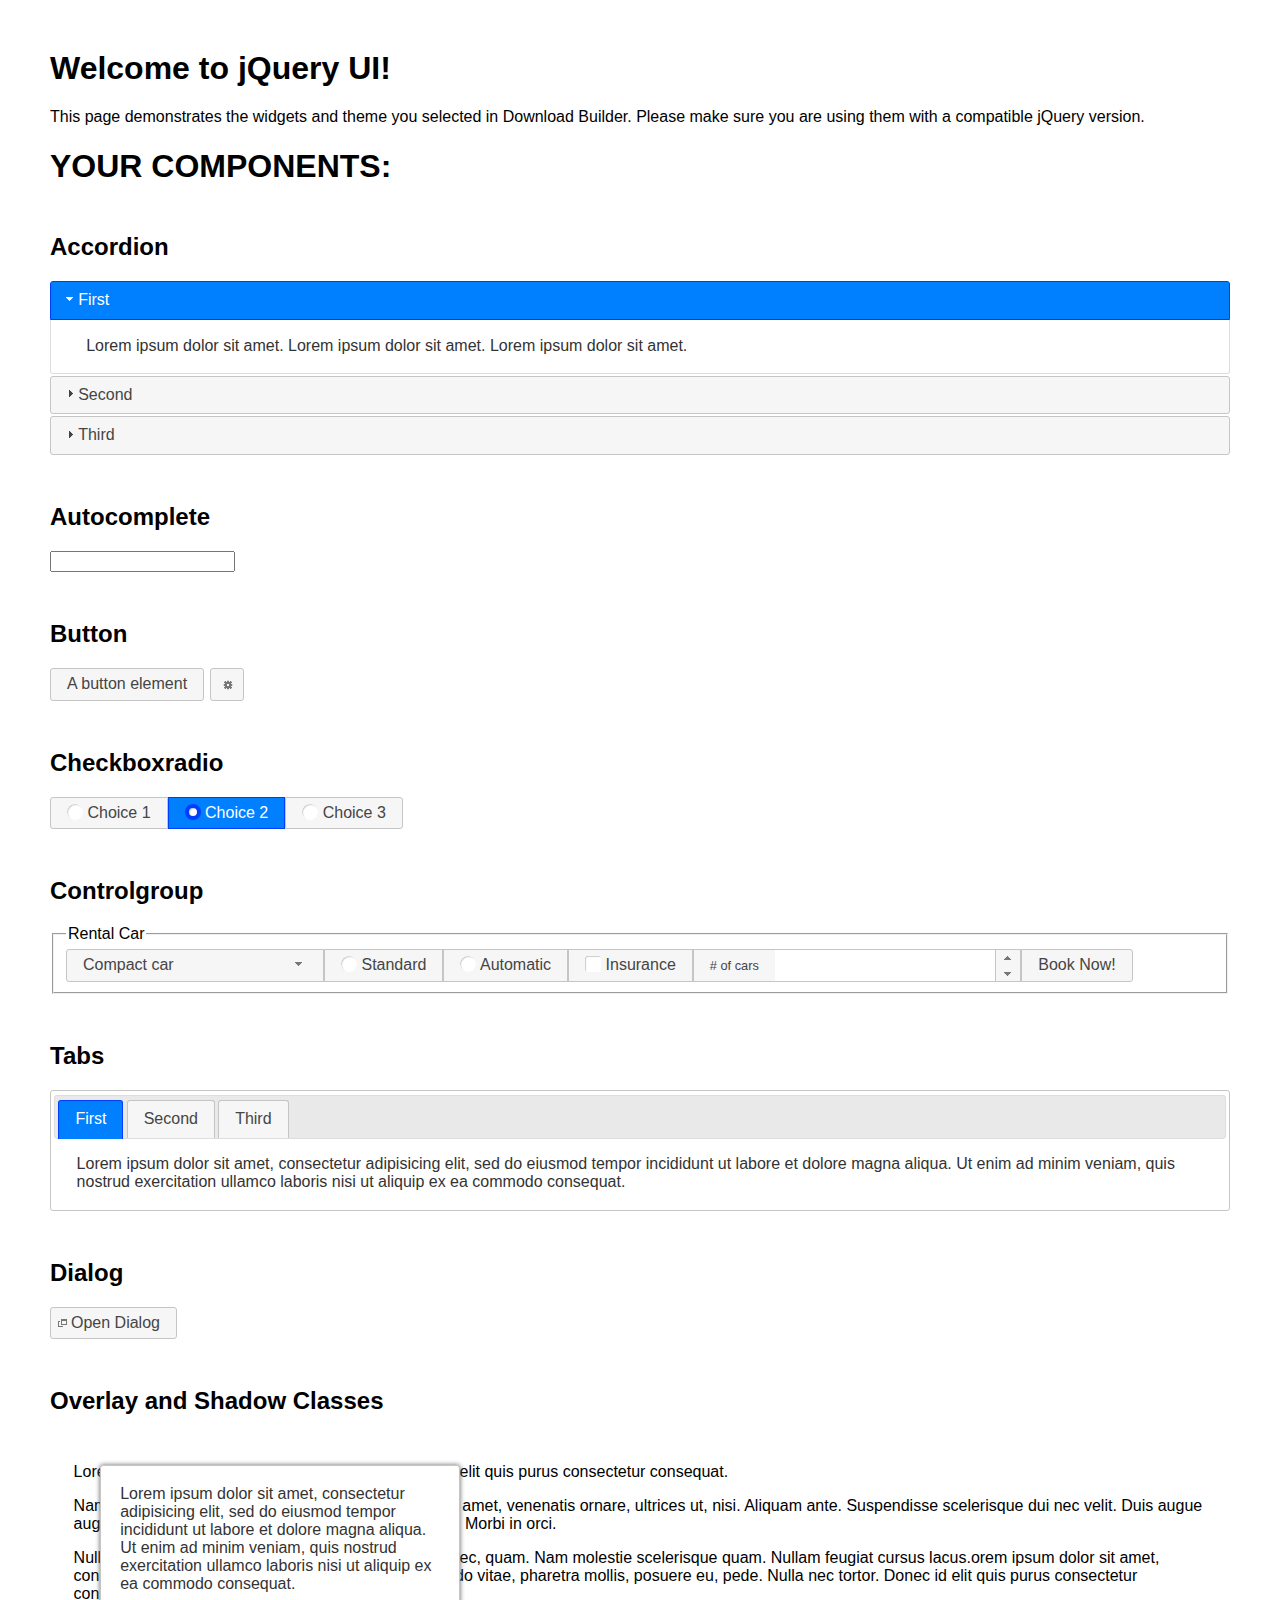
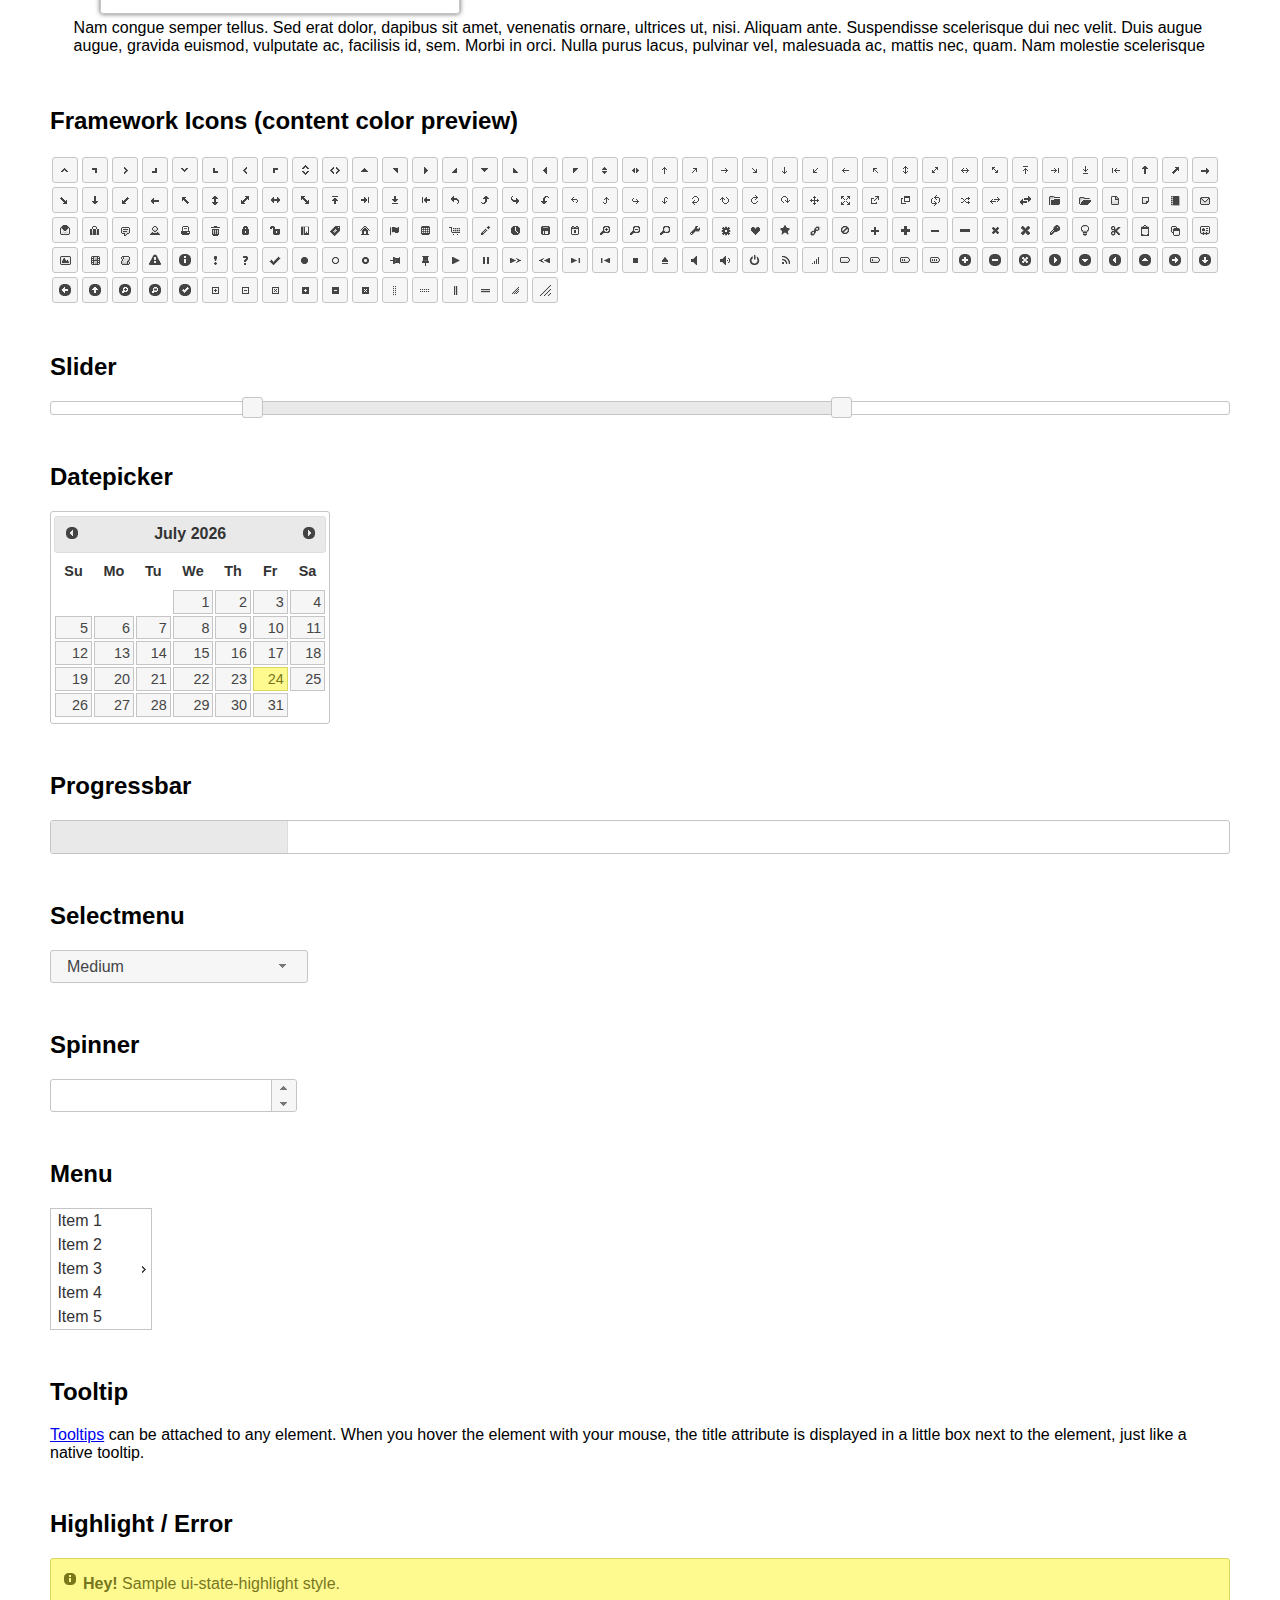
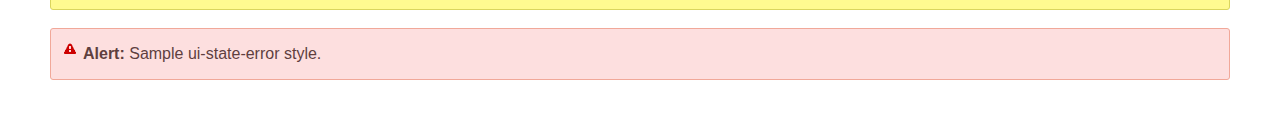
<file: home/static/home/jquery-ui/index.html>
<!doctype html>
<html lang="us">
<head>
	<meta charset="utf-8">
	<title>jQuery UI Example Page</title>
	<link href="jquery-ui.css" rel="stylesheet">
	<style>
	body{
		font-family: "Trebuchet MS", sans-serif;
		margin: 50px;
	}
	.demoHeaders {
		margin-top: 2em;
	}
	#dialog-link {
		padding: .4em 1em .4em 20px;
		text-decoration: none;
		position: relative;
	}
	#dialog-link span.ui-icon {
		margin: 0 5px 0 0;
		position: absolute;
		left: .2em;
		top: 50%;
		margin-top: -8px;
	}
	#icons {
		margin: 0;
		padding: 0;
	}
	#icons li {
		margin: 2px;
		position: relative;
		padding: 4px 0;
		cursor: pointer;
		float: left;
		list-style: none;
	}
	#icons span.ui-icon {
		float: left;
		margin: 0 4px;
	}
	.fakewindowcontain .ui-widget-overlay {
		position: absolute;
	}
	select {
		width: 200px;
	}
	</style>
</head>
<body>

<h1>Welcome to jQuery UI!</h1>

<div class="ui-widget">
	<p>This page demonstrates the widgets and theme you selected in Download Builder. Please make sure you are using them with a compatible jQuery version.</p>
</div>

<h1>YOUR COMPONENTS:</h1>


<!-- Accordion -->
<h2 class="demoHeaders">Accordion</h2>
<div id="accordion">
	<h3>First</h3>
	<div>Lorem ipsum dolor sit amet. Lorem ipsum dolor sit amet. Lorem ipsum dolor sit amet.</div>
	<h3>Second</h3>
	<div>Phasellus mattis tincidunt nibh.</div>
	<h3>Third</h3>
	<div>Nam dui erat, auctor a, dignissim quis.</div>
</div>



<!-- Autocomplete -->
<h2 class="demoHeaders">Autocomplete</h2>
<div>
	<input id="autocomplete" title="type &quot;a&quot;">
</div>



<!-- Button -->
<h2 class="demoHeaders">Button</h2>
<button id="button">A button element</button>
<button id="button-icon">An icon-only button</button>



<!-- Checkboxradio -->
<h2 class="demoHeaders">Checkboxradio</h2>
<form style="margin-top: 1em;">
	<div id="radioset">
		<input type="radio" id="radio1" name="radio"><label for="radio1">Choice 1</label>
		<input type="radio" id="radio2" name="radio" checked="checked"><label for="radio2">Choice 2</label>
		<input type="radio" id="radio3" name="radio"><label for="radio3">Choice 3</label>
	</div>
</form>



<!-- Controlgroup -->
<h2 class="demoHeaders">Controlgroup</h2>
<fieldset>
	<legend>Rental Car</legend>
	<div id="controlgroup">
		<select id="car-type">
			<option>Compact car</option>
			<option>Midsize car</option>
			<option>Full size car</option>
			<option>SUV</option>
			<option>Luxury</option>
			<option>Truck</option>
			<option>Van</option>
		</select>
		<label for="transmission-standard">Standard</label>
		<input type="radio" name="transmission" id="transmission-standard">
		<label for="transmission-automatic">Automatic</label>
		<input type="radio" name="transmission" id="transmission-automatic">
		<label for="insurance">Insurance</label>
		<input type="checkbox" name="insurance" id="insurance">
		<label for="horizontal-spinner" class="ui-controlgroup-label"># of cars</label>
		<input id="horizontal-spinner" class="ui-spinner-input">
		<button>Book Now!</button>
	</div>
</fieldset>



<!-- Tabs -->
<h2 class="demoHeaders">Tabs</h2>
<div id="tabs">
	<ul>
		<li><a href="#tabs-1">First</a></li>
		<li><a href="#tabs-2">Second</a></li>
		<li><a href="#tabs-3">Third</a></li>
	</ul>
	<div id="tabs-1">Lorem ipsum dolor sit amet, consectetur adipisicing elit, sed do eiusmod tempor incididunt ut labore et dolore magna aliqua. Ut enim ad minim veniam, quis nostrud exercitation ullamco laboris nisi ut aliquip ex ea commodo consequat.</div>
	<div id="tabs-2">Phasellus mattis tincidunt nibh. Cras orci urna, blandit id, pretium vel, aliquet ornare, felis. Maecenas scelerisque sem non nisl. Fusce sed lorem in enim dictum bibendum.</div>
	<div id="tabs-3">Nam dui erat, auctor a, dignissim quis, sollicitudin eu, felis. Pellentesque nisi urna, interdum eget, sagittis et, consequat vestibulum, lacus. Mauris porttitor ullamcorper augue.</div>
</div>



<h2 class="demoHeaders">Dialog</h2>
<p>
	<button id="dialog-link" class="ui-button ui-corner-all ui-widget">
		<span class="ui-icon ui-icon-newwin"></span>Open Dialog
	</button>
</p>

<h2 class="demoHeaders">Overlay and Shadow Classes</h2>
<div style="position: relative; width: 96%; height: 200px; padding:1% 2%; overflow:hidden;" class="fakewindowcontain">
	<p>Lorem ipsum dolor sit amet,  Nulla nec tortor. Donec id elit quis purus consectetur consequat. </p><p>Nam congue semper tellus. Sed erat dolor, dapibus sit amet, venenatis ornare, ultrices ut, nisi. Aliquam ante. Suspendisse scelerisque dui nec velit. Duis augue augue, gravida euismod, vulputate ac, facilisis id, sem. Morbi in orci. </p><p>Nulla purus lacus, pulvinar vel, malesuada ac, mattis nec, quam. Nam molestie scelerisque quam. Nullam feugiat cursus lacus.orem ipsum dolor sit amet, consectetur adipiscing elit. Donec libero risus, commodo vitae, pharetra mollis, posuere eu, pede. Nulla nec tortor. Donec id elit quis purus consectetur consequat. </p><p>Nam congue semper tellus. Sed erat dolor, dapibus sit amet, venenatis ornare, ultrices ut, nisi. Aliquam ante. Suspendisse scelerisque dui nec velit. Duis augue augue, gravida euismod, vulputate ac, facilisis id, sem. Morbi in orci. Nulla purus lacus, pulvinar vel, malesuada ac, mattis nec, quam. Nam molestie scelerisque quam. </p><p>Nullam feugiat cursus lacus.orem ipsum dolor sit amet, consectetur adipiscing elit. Donec libero risus, commodo vitae, pharetra mollis, posuere eu, pede. Nulla nec tortor. Donec id elit quis purus consectetur consequat. Nam congue semper tellus. Sed erat dolor, dapibus sit amet, venenatis ornare, ultrices ut, nisi. Aliquam ante. </p><p>Suspendisse scelerisque dui nec velit. Duis augue augue, gravida euismod, vulputate ac, facilisis id, sem. Morbi in orci. Nulla purus lacus, pulvinar vel, malesuada ac, mattis nec, quam. Nam molestie scelerisque quam. Nullam feugiat cursus lacus.orem ipsum dolor sit amet, consectetur adipiscing elit. Donec libero risus, commodo vitae, pharetra mollis, posuere eu, pede. Nulla nec tortor. Donec id elit quis purus consectetur consequat. Nam congue semper tellus. Sed erat dolor, dapibus sit amet, venenatis ornare, ultrices ut, nisi. </p>

	<!-- ui-dialog -->
	<div class="ui-widget-overlay ui-front"></div>
	<div style="position: absolute; width: 320px; left: 50px; top: 30px; padding: 1.2em" class="ui-widget ui-front ui-widget-content ui-corner-all ui-widget-shadow">
		Lorem ipsum dolor sit amet, consectetur adipisicing elit, sed do eiusmod tempor incididunt ut labore et dolore magna aliqua. Ut enim ad minim veniam, quis nostrud exercitation ullamco laboris nisi ut aliquip ex ea commodo consequat.
	</div>

</div>

<!-- ui-dialog -->
<div id="dialog" title="Dialog Title">
	<p>Lorem ipsum dolor sit amet, consectetur adipisicing elit, sed do eiusmod tempor incididunt ut labore et dolore magna aliqua. Ut enim ad minim veniam, quis nostrud exercitation ullamco laboris nisi ut aliquip ex ea commodo consequat.</p>
</div>



<h2 class="demoHeaders">Framework Icons (content color preview)</h2>
<ul id="icons" class="ui-widget ui-helper-clearfix">
	<li class="ui-state-default ui-corner-all" title=".ui-icon-caret-1-n"><span class="ui-icon ui-icon-caret-1-n"></span></li>
	<li class="ui-state-default ui-corner-all" title=".ui-icon-caret-1-ne"><span class="ui-icon ui-icon-caret-1-ne"></span></li>
	<li class="ui-state-default ui-corner-all" title=".ui-icon-caret-1-e"><span class="ui-icon ui-icon-caret-1-e"></span></li>
	<li class="ui-state-default ui-corner-all" title=".ui-icon-caret-1-se"><span class="ui-icon ui-icon-caret-1-se"></span></li>
	<li class="ui-state-default ui-corner-all" title=".ui-icon-caret-1-s"><span class="ui-icon ui-icon-caret-1-s"></span></li>
	<li class="ui-state-default ui-corner-all" title=".ui-icon-caret-1-sw"><span class="ui-icon ui-icon-caret-1-sw"></span></li>
	<li class="ui-state-default ui-corner-all" title=".ui-icon-caret-1-w"><span class="ui-icon ui-icon-caret-1-w"></span></li>
	<li class="ui-state-default ui-corner-all" title=".ui-icon-caret-1-nw"><span class="ui-icon ui-icon-caret-1-nw"></span></li>
	<li class="ui-state-default ui-corner-all" title=".ui-icon-caret-2-n-s"><span class="ui-icon ui-icon-caret-2-n-s"></span></li>
	<li class="ui-state-default ui-corner-all" title=".ui-icon-caret-2-e-w"><span class="ui-icon ui-icon-caret-2-e-w"></span></li>
	<li class="ui-state-default ui-corner-all" title=".ui-icon-triangle-1-n"><span class="ui-icon ui-icon-triangle-1-n"></span></li>
	<li class="ui-state-default ui-corner-all" title=".ui-icon-triangle-1-ne"><span class="ui-icon ui-icon-triangle-1-ne"></span></li>
	<li class="ui-state-default ui-corner-all" title=".ui-icon-triangle-1-e"><span class="ui-icon ui-icon-triangle-1-e"></span></li>
	<li class="ui-state-default ui-corner-all" title=".ui-icon-triangle-1-se"><span class="ui-icon ui-icon-triangle-1-se"></span></li>
	<li class="ui-state-default ui-corner-all" title=".ui-icon-triangle-1-s"><span class="ui-icon ui-icon-triangle-1-s"></span></li>
	<li class="ui-state-default ui-corner-all" title=".ui-icon-triangle-1-sw"><span class="ui-icon ui-icon-triangle-1-sw"></span></li>
	<li class="ui-state-default ui-corner-all" title=".ui-icon-triangle-1-w"><span class="ui-icon ui-icon-triangle-1-w"></span></li>
	<li class="ui-state-default ui-corner-all" title=".ui-icon-triangle-1-nw"><span class="ui-icon ui-icon-triangle-1-nw"></span></li>
	<li class="ui-state-default ui-corner-all" title=".ui-icon-triangle-2-n-s"><span class="ui-icon ui-icon-triangle-2-n-s"></span></li>
	<li class="ui-state-default ui-corner-all" title=".ui-icon-triangle-2-e-w"><span class="ui-icon ui-icon-triangle-2-e-w"></span></li>
	<li class="ui-state-default ui-corner-all" title=".ui-icon-arrow-1-n"><span class="ui-icon ui-icon-arrow-1-n"></span></li>
	<li class="ui-state-default ui-corner-all" title=".ui-icon-arrow-1-ne"><span class="ui-icon ui-icon-arrow-1-ne"></span></li>
	<li class="ui-state-default ui-corner-all" title=".ui-icon-arrow-1-e"><span class="ui-icon ui-icon-arrow-1-e"></span></li>
	<li class="ui-state-default ui-corner-all" title=".ui-icon-arrow-1-se"><span class="ui-icon ui-icon-arrow-1-se"></span></li>
	<li class="ui-state-default ui-corner-all" title=".ui-icon-arrow-1-s"><span class="ui-icon ui-icon-arrow-1-s"></span></li>
	<li class="ui-state-default ui-corner-all" title=".ui-icon-arrow-1-sw"><span class="ui-icon ui-icon-arrow-1-sw"></span></li>
	<li class="ui-state-default ui-corner-all" title=".ui-icon-arrow-1-w"><span class="ui-icon ui-icon-arrow-1-w"></span></li>
	<li class="ui-state-default ui-corner-all" title=".ui-icon-arrow-1-nw"><span class="ui-icon ui-icon-arrow-1-nw"></span></li>
	<li class="ui-state-default ui-corner-all" title=".ui-icon-arrow-2-n-s"><span class="ui-icon ui-icon-arrow-2-n-s"></span></li>
	<li class="ui-state-default ui-corner-all" title=".ui-icon-arrow-2-ne-sw"><span class="ui-icon ui-icon-arrow-2-ne-sw"></span></li>
	<li class="ui-state-default ui-corner-all" title=".ui-icon-arrow-2-e-w"><span class="ui-icon ui-icon-arrow-2-e-w"></span></li>
	<li class="ui-state-default ui-corner-all" title=".ui-icon-arrow-2-se-nw"><span class="ui-icon ui-icon-arrow-2-se-nw"></span></li>
	<li class="ui-state-default ui-corner-all" title=".ui-icon-arrowstop-1-n"><span class="ui-icon ui-icon-arrowstop-1-n"></span></li>
	<li class="ui-state-default ui-corner-all" title=".ui-icon-arrowstop-1-e"><span class="ui-icon ui-icon-arrowstop-1-e"></span></li>
	<li class="ui-state-default ui-corner-all" title=".ui-icon-arrowstop-1-s"><span class="ui-icon ui-icon-arrowstop-1-s"></span></li>
	<li class="ui-state-default ui-corner-all" title=".ui-icon-arrowstop-1-w"><span class="ui-icon ui-icon-arrowstop-1-w"></span></li>
	<li class="ui-state-default ui-corner-all" title=".ui-icon-arrowthick-1-n"><span class="ui-icon ui-icon-arrowthick-1-n"></span></li>
	<li class="ui-state-default ui-corner-all" title=".ui-icon-arrowthick-1-ne"><span class="ui-icon ui-icon-arrowthick-1-ne"></span></li>
	<li class="ui-state-default ui-corner-all" title=".ui-icon-arrowthick-1-e"><span class="ui-icon ui-icon-arrowthick-1-e"></span></li>
	<li class="ui-state-default ui-corner-all" title=".ui-icon-arrowthick-1-se"><span class="ui-icon ui-icon-arrowthick-1-se"></span></li>
	<li class="ui-state-default ui-corner-all" title=".ui-icon-arrowthick-1-s"><span class="ui-icon ui-icon-arrowthick-1-s"></span></li>
	<li class="ui-state-default ui-corner-all" title=".ui-icon-arrowthick-1-sw"><span class="ui-icon ui-icon-arrowthick-1-sw"></span></li>
	<li class="ui-state-default ui-corner-all" title=".ui-icon-arrowthick-1-w"><span class="ui-icon ui-icon-arrowthick-1-w"></span></li>
	<li class="ui-state-default ui-corner-all" title=".ui-icon-arrowthick-1-nw"><span class="ui-icon ui-icon-arrowthick-1-nw"></span></li>
	<li class="ui-state-default ui-corner-all" title=".ui-icon-arrowthick-2-n-s"><span class="ui-icon ui-icon-arrowthick-2-n-s"></span></li>
	<li class="ui-state-default ui-corner-all" title=".ui-icon-arrowthick-2-ne-sw"><span class="ui-icon ui-icon-arrowthick-2-ne-sw"></span></li>
	<li class="ui-state-default ui-corner-all" title=".ui-icon-arrowthick-2-e-w"><span class="ui-icon ui-icon-arrowthick-2-e-w"></span></li>
	<li class="ui-state-default ui-corner-all" title=".ui-icon-arrowthick-2-se-nw"><span class="ui-icon ui-icon-arrowthick-2-se-nw"></span></li>
	<li class="ui-state-default ui-corner-all" title=".ui-icon-arrowthickstop-1-n"><span class="ui-icon ui-icon-arrowthickstop-1-n"></span></li>
	<li class="ui-state-default ui-corner-all" title=".ui-icon-arrowthickstop-1-e"><span class="ui-icon ui-icon-arrowthickstop-1-e"></span></li>
	<li class="ui-state-default ui-corner-all" title=".ui-icon-arrowthickstop-1-s"><span class="ui-icon ui-icon-arrowthickstop-1-s"></span></li>
	<li class="ui-state-default ui-corner-all" title=".ui-icon-arrowthickstop-1-w"><span class="ui-icon ui-icon-arrowthickstop-1-w"></span></li>
	<li class="ui-state-default ui-corner-all" title=".ui-icon-arrowreturnthick-1-w"><span class="ui-icon ui-icon-arrowreturnthick-1-w"></span></li>
	<li class="ui-state-default ui-corner-all" title=".ui-icon-arrowreturnthick-1-n"><span class="ui-icon ui-icon-arrowreturnthick-1-n"></span></li>
	<li class="ui-state-default ui-corner-all" title=".ui-icon-arrowreturnthick-1-e"><span class="ui-icon ui-icon-arrowreturnthick-1-e"></span></li>
	<li class="ui-state-default ui-corner-all" title=".ui-icon-arrowreturnthick-1-s"><span class="ui-icon ui-icon-arrowreturnthick-1-s"></span></li>
	<li class="ui-state-default ui-corner-all" title=".ui-icon-arrowreturn-1-w"><span class="ui-icon ui-icon-arrowreturn-1-w"></span></li>
	<li class="ui-state-default ui-corner-all" title=".ui-icon-arrowreturn-1-n"><span class="ui-icon ui-icon-arrowreturn-1-n"></span></li>
	<li class="ui-state-default ui-corner-all" title=".ui-icon-arrowreturn-1-e"><span class="ui-icon ui-icon-arrowreturn-1-e"></span></li>
	<li class="ui-state-default ui-corner-all" title=".ui-icon-arrowreturn-1-s"><span class="ui-icon ui-icon-arrowreturn-1-s"></span></li>
	<li class="ui-state-default ui-corner-all" title=".ui-icon-arrowrefresh-1-w"><span class="ui-icon ui-icon-arrowrefresh-1-w"></span></li>
	<li class="ui-state-default ui-corner-all" title=".ui-icon-arrowrefresh-1-n"><span class="ui-icon ui-icon-arrowrefresh-1-n"></span></li>
	<li class="ui-state-default ui-corner-all" title=".ui-icon-arrowrefresh-1-e"><span class="ui-icon ui-icon-arrowrefresh-1-e"></span></li>
	<li class="ui-state-default ui-corner-all" title=".ui-icon-arrowrefresh-1-s"><span class="ui-icon ui-icon-arrowrefresh-1-s"></span></li>
	<li class="ui-state-default ui-corner-all" title=".ui-icon-arrow-4"><span class="ui-icon ui-icon-arrow-4"></span></li>
	<li class="ui-state-default ui-corner-all" title=".ui-icon-arrow-4-diag"><span class="ui-icon ui-icon-arrow-4-diag"></span></li>
	<li class="ui-state-default ui-corner-all" title=".ui-icon-extlink"><span class="ui-icon ui-icon-extlink"></span></li>
	<li class="ui-state-default ui-corner-all" title=".ui-icon-newwin"><span class="ui-icon ui-icon-newwin"></span></li>
	<li class="ui-state-default ui-corner-all" title=".ui-icon-refresh"><span class="ui-icon ui-icon-refresh"></span></li>
	<li class="ui-state-default ui-corner-all" title=".ui-icon-shuffle"><span class="ui-icon ui-icon-shuffle"></span></li>
	<li class="ui-state-default ui-corner-all" title=".ui-icon-transfer-e-w"><span class="ui-icon ui-icon-transfer-e-w"></span></li>
	<li class="ui-state-default ui-corner-all" title=".ui-icon-transferthick-e-w"><span class="ui-icon ui-icon-transferthick-e-w"></span></li>
	<li class="ui-state-default ui-corner-all" title=".ui-icon-folder-collapsed"><span class="ui-icon ui-icon-folder-collapsed"></span></li>
	<li class="ui-state-default ui-corner-all" title=".ui-icon-folder-open"><span class="ui-icon ui-icon-folder-open"></span></li>
	<li class="ui-state-default ui-corner-all" title=".ui-icon-document"><span class="ui-icon ui-icon-document"></span></li>
	<li class="ui-state-default ui-corner-all" title=".ui-icon-document-b"><span class="ui-icon ui-icon-document-b"></span></li>
	<li class="ui-state-default ui-corner-all" title=".ui-icon-note"><span class="ui-icon ui-icon-note"></span></li>
	<li class="ui-state-default ui-corner-all" title=".ui-icon-mail-closed"><span class="ui-icon ui-icon-mail-closed"></span></li>
	<li class="ui-state-default ui-corner-all" title=".ui-icon-mail-open"><span class="ui-icon ui-icon-mail-open"></span></li>
	<li class="ui-state-default ui-corner-all" title=".ui-icon-suitcase"><span class="ui-icon ui-icon-suitcase"></span></li>
	<li class="ui-state-default ui-corner-all" title=".ui-icon-comment"><span class="ui-icon ui-icon-comment"></span></li>
	<li class="ui-state-default ui-corner-all" title=".ui-icon-person"><span class="ui-icon ui-icon-person"></span></li>
	<li class="ui-state-default ui-corner-all" title=".ui-icon-print"><span class="ui-icon ui-icon-print"></span></li>
	<li class="ui-state-default ui-corner-all" title=".ui-icon-trash"><span class="ui-icon ui-icon-trash"></span></li>
	<li class="ui-state-default ui-corner-all" title=".ui-icon-locked"><span class="ui-icon ui-icon-locked"></span></li>
	<li class="ui-state-default ui-corner-all" title=".ui-icon-unlocked"><span class="ui-icon ui-icon-unlocked"></span></li>
	<li class="ui-state-default ui-corner-all" title=".ui-icon-bookmark"><span class="ui-icon ui-icon-bookmark"></span></li>
	<li class="ui-state-default ui-corner-all" title=".ui-icon-tag"><span class="ui-icon ui-icon-tag"></span></li>
	<li class="ui-state-default ui-corner-all" title=".ui-icon-home"><span class="ui-icon ui-icon-home"></span></li>
	<li class="ui-state-default ui-corner-all" title=".ui-icon-flag"><span class="ui-icon ui-icon-flag"></span></li>
	<li class="ui-state-default ui-corner-all" title=".ui-icon-calculator"><span class="ui-icon ui-icon-calculator"></span></li>
	<li class="ui-state-default ui-corner-all" title=".ui-icon-cart"><span class="ui-icon ui-icon-cart"></span></li>
	<li class="ui-state-default ui-corner-all" title=".ui-icon-pencil"><span class="ui-icon ui-icon-pencil"></span></li>
	<li class="ui-state-default ui-corner-all" title=".ui-icon-clock"><span class="ui-icon ui-icon-clock"></span></li>
	<li class="ui-state-default ui-corner-all" title=".ui-icon-disk"><span class="ui-icon ui-icon-disk"></span></li>
	<li class="ui-state-default ui-corner-all" title=".ui-icon-calendar"><span class="ui-icon ui-icon-calendar"></span></li>
	<li class="ui-state-default ui-corner-all" title=".ui-icon-zoomin"><span class="ui-icon ui-icon-zoomin"></span></li>
	<li class="ui-state-default ui-corner-all" title=".ui-icon-zoomout"><span class="ui-icon ui-icon-zoomout"></span></li>
	<li class="ui-state-default ui-corner-all" title=".ui-icon-search"><span class="ui-icon ui-icon-search"></span></li>
	<li class="ui-state-default ui-corner-all" title=".ui-icon-wrench"><span class="ui-icon ui-icon-wrench"></span></li>
	<li class="ui-state-default ui-corner-all" title=".ui-icon-gear"><span class="ui-icon ui-icon-gear"></span></li>
	<li class="ui-state-default ui-corner-all" title=".ui-icon-heart"><span class="ui-icon ui-icon-heart"></span></li>
	<li class="ui-state-default ui-corner-all" title=".ui-icon-star"><span class="ui-icon ui-icon-star"></span></li>
	<li class="ui-state-default ui-corner-all" title=".ui-icon-link"><span class="ui-icon ui-icon-link"></span></li>
	<li class="ui-state-default ui-corner-all" title=".ui-icon-cancel"><span class="ui-icon ui-icon-cancel"></span></li>
	<li class="ui-state-default ui-corner-all" title=".ui-icon-plus"><span class="ui-icon ui-icon-plus"></span></li>
	<li class="ui-state-default ui-corner-all" title=".ui-icon-plusthick"><span class="ui-icon ui-icon-plusthick"></span></li>
	<li class="ui-state-default ui-corner-all" title=".ui-icon-minus"><span class="ui-icon ui-icon-minus"></span></li>
	<li class="ui-state-default ui-corner-all" title=".ui-icon-minusthick"><span class="ui-icon ui-icon-minusthick"></span></li>
	<li class="ui-state-default ui-corner-all" title=".ui-icon-close"><span class="ui-icon ui-icon-close"></span></li>
	<li class="ui-state-default ui-corner-all" title=".ui-icon-closethick"><span class="ui-icon ui-icon-closethick"></span></li>
	<li class="ui-state-default ui-corner-all" title=".ui-icon-key"><span class="ui-icon ui-icon-key"></span></li>
	<li class="ui-state-default ui-corner-all" title=".ui-icon-lightbulb"><span class="ui-icon ui-icon-lightbulb"></span></li>
	<li class="ui-state-default ui-corner-all" title=".ui-icon-scissors"><span class="ui-icon ui-icon-scissors"></span></li>
	<li class="ui-state-default ui-corner-all" title=".ui-icon-clipboard"><span class="ui-icon ui-icon-clipboard"></span></li>
	<li class="ui-state-default ui-corner-all" title=".ui-icon-copy"><span class="ui-icon ui-icon-copy"></span></li>
	<li class="ui-state-default ui-corner-all" title=".ui-icon-contact"><span class="ui-icon ui-icon-contact"></span></li>
	<li class="ui-state-default ui-corner-all" title=".ui-icon-image"><span class="ui-icon ui-icon-image"></span></li>
	<li class="ui-state-default ui-corner-all" title=".ui-icon-video"><span class="ui-icon ui-icon-video"></span></li>
	<li class="ui-state-default ui-corner-all" title=".ui-icon-script"><span class="ui-icon ui-icon-script"></span></li>
	<li class="ui-state-default ui-corner-all" title=".ui-icon-alert"><span class="ui-icon ui-icon-alert"></span></li>
	<li class="ui-state-default ui-corner-all" title=".ui-icon-info"><span class="ui-icon ui-icon-info"></span></li>
	<li class="ui-state-default ui-corner-all" title=".ui-icon-notice"><span class="ui-icon ui-icon-notice"></span></li>
	<li class="ui-state-default ui-corner-all" title=".ui-icon-help"><span class="ui-icon ui-icon-help"></span></li>
	<li class="ui-state-default ui-corner-all" title=".ui-icon-check"><span class="ui-icon ui-icon-check"></span></li>
	<li class="ui-state-default ui-corner-all" title=".ui-icon-bullet"><span class="ui-icon ui-icon-bullet"></span></li>
	<li class="ui-state-default ui-corner-all" title=".ui-icon-radio-off"><span class="ui-icon ui-icon-radio-off"></span></li>
	<li class="ui-state-default ui-corner-all" title=".ui-icon-radio-on"><span class="ui-icon ui-icon-radio-on"></span></li>
	<li class="ui-state-default ui-corner-all" title=".ui-icon-pin-w"><span class="ui-icon ui-icon-pin-w"></span></li>
	<li class="ui-state-default ui-corner-all" title=".ui-icon-pin-s"><span class="ui-icon ui-icon-pin-s"></span></li>
	<li class="ui-state-default ui-corner-all" title=".ui-icon-play"><span class="ui-icon ui-icon-play"></span></li>
	<li class="ui-state-default ui-corner-all" title=".ui-icon-pause"><span class="ui-icon ui-icon-pause"></span></li>
	<li class="ui-state-default ui-corner-all" title=".ui-icon-seek-next"><span class="ui-icon ui-icon-seek-next"></span></li>
	<li class="ui-state-default ui-corner-all" title=".ui-icon-seek-prev"><span class="ui-icon ui-icon-seek-prev"></span></li>
	<li class="ui-state-default ui-corner-all" title=".ui-icon-seek-end"><span class="ui-icon ui-icon-seek-end"></span></li>
	<li class="ui-state-default ui-corner-all" title=".ui-icon-seek-first"><span class="ui-icon ui-icon-seek-first"></span></li>
	<li class="ui-state-default ui-corner-all" title=".ui-icon-stop"><span class="ui-icon ui-icon-stop"></span></li>
	<li class="ui-state-default ui-corner-all" title=".ui-icon-eject"><span class="ui-icon ui-icon-eject"></span></li>
	<li class="ui-state-default ui-corner-all" title=".ui-icon-volume-off"><span class="ui-icon ui-icon-volume-off"></span></li>
	<li class="ui-state-default ui-corner-all" title=".ui-icon-volume-on"><span class="ui-icon ui-icon-volume-on"></span></li>
	<li class="ui-state-default ui-corner-all" title=".ui-icon-power"><span class="ui-icon ui-icon-power"></span></li>
	<li class="ui-state-default ui-corner-all" title=".ui-icon-signal-diag"><span class="ui-icon ui-icon-signal-diag"></span></li>
	<li class="ui-state-default ui-corner-all" title=".ui-icon-signal"><span class="ui-icon ui-icon-signal"></span></li>
	<li class="ui-state-default ui-corner-all" title=".ui-icon-battery-0"><span class="ui-icon ui-icon-battery-0"></span></li>
	<li class="ui-state-default ui-corner-all" title=".ui-icon-battery-1"><span class="ui-icon ui-icon-battery-1"></span></li>
	<li class="ui-state-default ui-corner-all" title=".ui-icon-battery-2"><span class="ui-icon ui-icon-battery-2"></span></li>
	<li class="ui-state-default ui-corner-all" title=".ui-icon-battery-3"><span class="ui-icon ui-icon-battery-3"></span></li>
	<li class="ui-state-default ui-corner-all" title=".ui-icon-circle-plus"><span class="ui-icon ui-icon-circle-plus"></span></li>
	<li class="ui-state-default ui-corner-all" title=".ui-icon-circle-minus"><span class="ui-icon ui-icon-circle-minus"></span></li>
	<li class="ui-state-default ui-corner-all" title=".ui-icon-circle-close"><span class="ui-icon ui-icon-circle-close"></span></li>
	<li class="ui-state-default ui-corner-all" title=".ui-icon-circle-triangle-e"><span class="ui-icon ui-icon-circle-triangle-e"></span></li>
	<li class="ui-state-default ui-corner-all" title=".ui-icon-circle-triangle-s"><span class="ui-icon ui-icon-circle-triangle-s"></span></li>
	<li class="ui-state-default ui-corner-all" title=".ui-icon-circle-triangle-w"><span class="ui-icon ui-icon-circle-triangle-w"></span></li>
	<li class="ui-state-default ui-corner-all" title=".ui-icon-circle-triangle-n"><span class="ui-icon ui-icon-circle-triangle-n"></span></li>
	<li class="ui-state-default ui-corner-all" title=".ui-icon-circle-arrow-e"><span class="ui-icon ui-icon-circle-arrow-e"></span></li>
	<li class="ui-state-default ui-corner-all" title=".ui-icon-circle-arrow-s"><span class="ui-icon ui-icon-circle-arrow-s"></span></li>
	<li class="ui-state-default ui-corner-all" title=".ui-icon-circle-arrow-w"><span class="ui-icon ui-icon-circle-arrow-w"></span></li>
	<li class="ui-state-default ui-corner-all" title=".ui-icon-circle-arrow-n"><span class="ui-icon ui-icon-circle-arrow-n"></span></li>
	<li class="ui-state-default ui-corner-all" title=".ui-icon-circle-zoomin"><span class="ui-icon ui-icon-circle-zoomin"></span></li>
	<li class="ui-state-default ui-corner-all" title=".ui-icon-circle-zoomout"><span class="ui-icon ui-icon-circle-zoomout"></span></li>
	<li class="ui-state-default ui-corner-all" title=".ui-icon-circle-check"><span class="ui-icon ui-icon-circle-check"></span></li>
	<li class="ui-state-default ui-corner-all" title=".ui-icon-circlesmall-plus"><span class="ui-icon ui-icon-circlesmall-plus"></span></li>
	<li class="ui-state-default ui-corner-all" title=".ui-icon-circlesmall-minus"><span class="ui-icon ui-icon-circlesmall-minus"></span></li>
	<li class="ui-state-default ui-corner-all" title=".ui-icon-circlesmall-close"><span class="ui-icon ui-icon-circlesmall-close"></span></li>
	<li class="ui-state-default ui-corner-all" title=".ui-icon-squaresmall-plus"><span class="ui-icon ui-icon-squaresmall-plus"></span></li>
	<li class="ui-state-default ui-corner-all" title=".ui-icon-squaresmall-minus"><span class="ui-icon ui-icon-squaresmall-minus"></span></li>
	<li class="ui-state-default ui-corner-all" title=".ui-icon-squaresmall-close"><span class="ui-icon ui-icon-squaresmall-close"></span></li>
	<li class="ui-state-default ui-corner-all" title=".ui-icon-grip-dotted-vertical"><span class="ui-icon ui-icon-grip-dotted-vertical"></span></li>
	<li class="ui-state-default ui-corner-all" title=".ui-icon-grip-dotted-horizontal"><span class="ui-icon ui-icon-grip-dotted-horizontal"></span></li>
	<li class="ui-state-default ui-corner-all" title=".ui-icon-grip-solid-vertical"><span class="ui-icon ui-icon-grip-solid-vertical"></span></li>
	<li class="ui-state-default ui-corner-all" title=".ui-icon-grip-solid-horizontal"><span class="ui-icon ui-icon-grip-solid-horizontal"></span></li>
	<li class="ui-state-default ui-corner-all" title=".ui-icon-gripsmall-diagonal-se"><span class="ui-icon ui-icon-gripsmall-diagonal-se"></span></li>
	<li class="ui-state-default ui-corner-all" title=".ui-icon-grip-diagonal-se"><span class="ui-icon ui-icon-grip-diagonal-se"></span></li>
</ul>


<!-- Slider -->
<h2 class="demoHeaders">Slider</h2>
<div id="slider"></div>



<!-- Datepicker -->
<h2 class="demoHeaders">Datepicker</h2>
<div id="datepicker"></div>



<!-- Progressbar -->
<h2 class="demoHeaders">Progressbar</h2>
<div id="progressbar"></div>



<!-- Progressbar -->
<h2 class="demoHeaders">Selectmenu</h2>
<select id="selectmenu">
	<option>Slower</option>
	<option>Slow</option>
	<option selected="selected">Medium</option>
	<option>Fast</option>
	<option>Faster</option>
</select>



<!-- Spinner -->
<h2 class="demoHeaders">Spinner</h2>
<input id="spinner">



<!-- Menu -->
<h2 class="demoHeaders">Menu</h2>
<ul style="width:100px;" id="menu">
	<li><div>Item 1</div></li>
	<li><div>Item 2</div></li>
	<li><div>Item 3</div>
		<ul>
			<li><div>Item 3-1</div></li>
			<li><div>Item 3-2</div></li>
			<li><div>Item 3-3</div></li>
			<li><div>Item 3-4</div></li>
			<li><div>Item 3-5</div></li>
		</ul>
	</li>
	<li><div>Item 4</div></li>
	<li><div>Item 5</div></li>
</ul>



<!-- Tooltip -->
<h2 class="demoHeaders">Tooltip</h2>
<p id="tooltip">
	<a href="#" title="That&apos;s what this widget is">Tooltips</a> can be attached to any element. When you hover
the element with your mouse, the title attribute is displayed in a little box next to the element, just like a native tooltip.
</p>


<!-- Highlight / Error -->
<h2 class="demoHeaders">Highlight / Error</h2>
<div class="ui-widget">
	<div class="ui-state-highlight ui-corner-all" style="margin-top: 20px; padding: 0 .7em;">
		<p><span class="ui-icon ui-icon-info" style="float: left; margin-right: .3em;"></span>
		<strong>Hey!</strong> Sample ui-state-highlight style.</p>
	</div>
</div>
<br>
<div class="ui-widget">
	<div class="ui-state-error ui-corner-all" style="padding: 0 .7em;">
		<p><span class="ui-icon ui-icon-alert" style="float: left; margin-right: .3em;"></span>
		<strong>Alert:</strong> Sample ui-state-error style.</p>
	</div>
</div>

<script src="external/jquery/jquery.js"></script>
<script src="jquery-ui.js"></script>
<script>

$( "#accordion" ).accordion();



var availableTags = [
	"ActionScript",
	"AppleScript",
	"Asp",
	"BASIC",
	"C",
	"C++",
	"Clojure",
	"COBOL",
	"ColdFusion",
	"Erlang",
	"Fortran",
	"Groovy",
	"Haskell",
	"Java",
	"JavaScript",
	"Lisp",
	"Perl",
	"PHP",
	"Python",
	"Ruby",
	"Scala",
	"Scheme"
];
$( "#autocomplete" ).autocomplete({
	source: availableTags
});



$( "#button" ).button();
$( "#button-icon" ).button({
	icon: "ui-icon-gear",
	showLabel: false
});



$( "#radioset" ).buttonset();



$( "#controlgroup" ).controlgroup();



$( "#tabs" ).tabs();



$( "#dialog" ).dialog({
	autoOpen: false,
	width: 400,
	buttons: [
		{
			text: "Ok",
			click: function() {
				$( this ).dialog( "close" );
			}
		},
		{
			text: "Cancel",
			click: function() {
				$( this ).dialog( "close" );
			}
		}
	]
});

// Link to open the dialog
$( "#dialog-link" ).click(function( event ) {
	$( "#dialog" ).dialog( "open" );
	event.preventDefault();
});



$( "#datepicker" ).datepicker({
	inline: true
});



$( "#slider" ).slider({
	range: true,
	values: [ 17, 67 ]
});



$( "#progressbar" ).progressbar({
	value: 20
});



$( "#spinner" ).spinner();



$( "#menu" ).menu();



$( "#tooltip" ).tooltip();



$( "#selectmenu" ).selectmenu();


// Hover states on the static widgets
$( "#dialog-link, #icons li" ).hover(
	function() {
		$( this ).addClass( "ui-state-hover" );
	},
	function() {
		$( this ).removeClass( "ui-state-hover" );
	}
);
</script>
</body>
</html>
</file>
